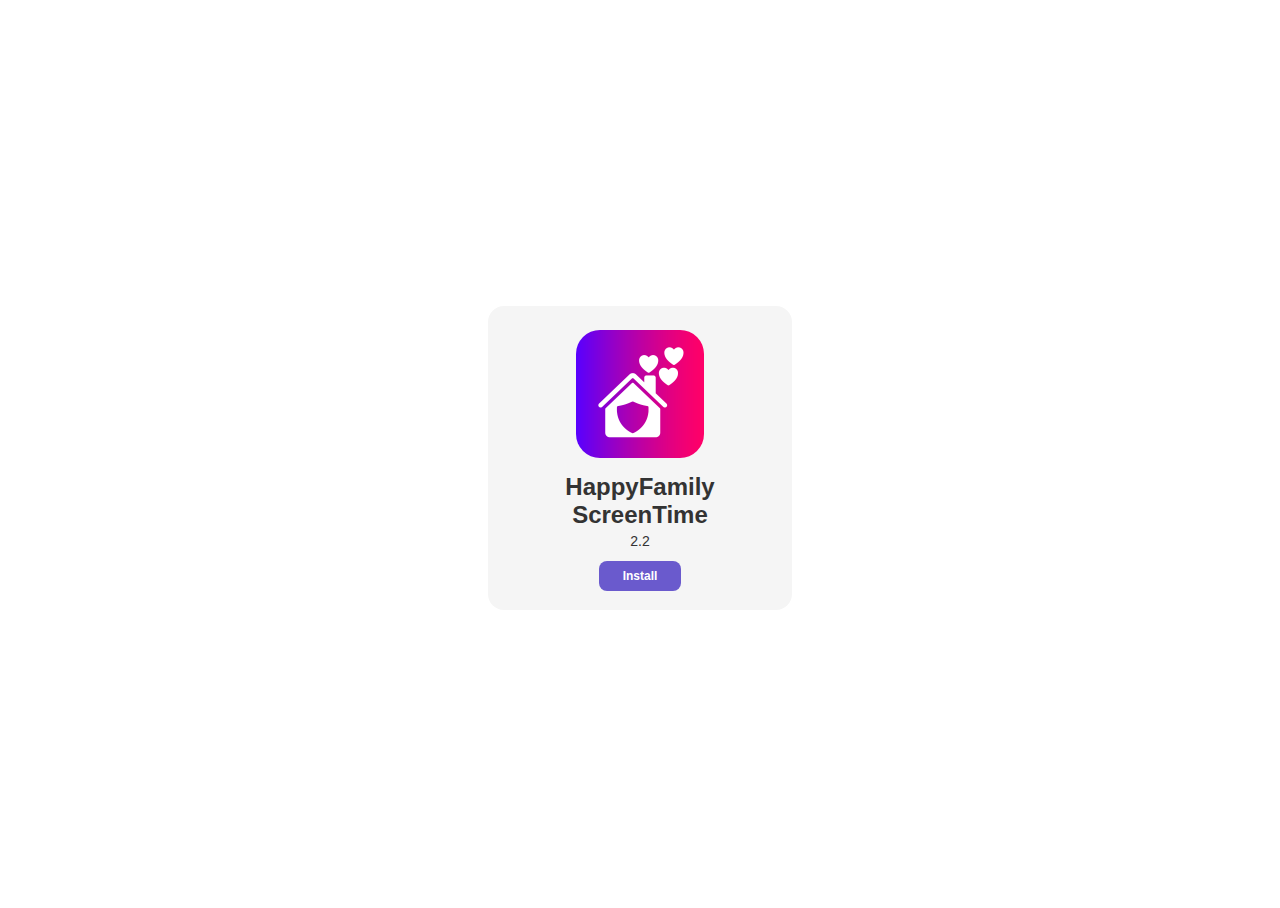
<file: index.html>
<!DOCTYPE html>
<html lang="en">

<head>
  <meta charset="UTF-8">
  <meta name="viewport" content="width=device-width, initial-scale=1.0">
  <title>HappyFamily</title>
  <link rel="stylesheet" href="styles.css">
  <script type="module">
    import { parse } from "./plist-parse.js";
    const response = await fetch("screentime/manifest.plist");
    const manifestXML = await response.text();
    const manifest = parse(manifestXML);
    document.querySelector("#screentime .name").textContent = manifest["items"][0]["metadata"]["title"];
    document.querySelector("#screentime .version").textContent = manifest["items"][0]["metadata"]["bundle-version"];
  </script>
</head>

<body>
  <div class="app" id="screentime">
    <img src="screentime/icon-512x512.png" class="icon">
    <h1 class="name"></h1>
    <h3 class="version"></h3>
    <a class="button"
      href="itms-services://?action=download-manifest&url=https://happyfamily.eigenmann.online/screentime/manifest.plist">Install</a>
  </div>
</body>

</html>
</file>
<file: styles.css>
html,
body {
    height: 100%;
}

body {
    display: flex;
    justify-content: center;
    align-items: center;
    font-family: Arial, Helvetica, sans-serif;
    font-size: 12px;
    color: #333;
}

.app {
    background-color: whitesmoke;
    padding: 24px;
    text-align: center;
    border-radius: 16px;
    aspect-ratio: 1 / 1;
    height: 256px;
}

.app .icon {
    border-radius: 24px;
    height: 128px;
    margin-bottom: 8px;
}

.app h1,
h2,
h3 {
    margin: 4px;
}

.app h3 {
    font-weight: normal;
}

.app .button {
    display: inline-block;
    text-decoration: none;
    text-align: center;
    font-weight: bold;
    padding: 8px 24px;
    border: 0;
    border-radius: 8px;
    margin-top: 8px;
    background-color: slateblue;
    color: white;

}

.app .button:hover {
    box-shadow: inset 0 0 0 10em rgba(255, 255, 255, 0.2);
}
</file>
